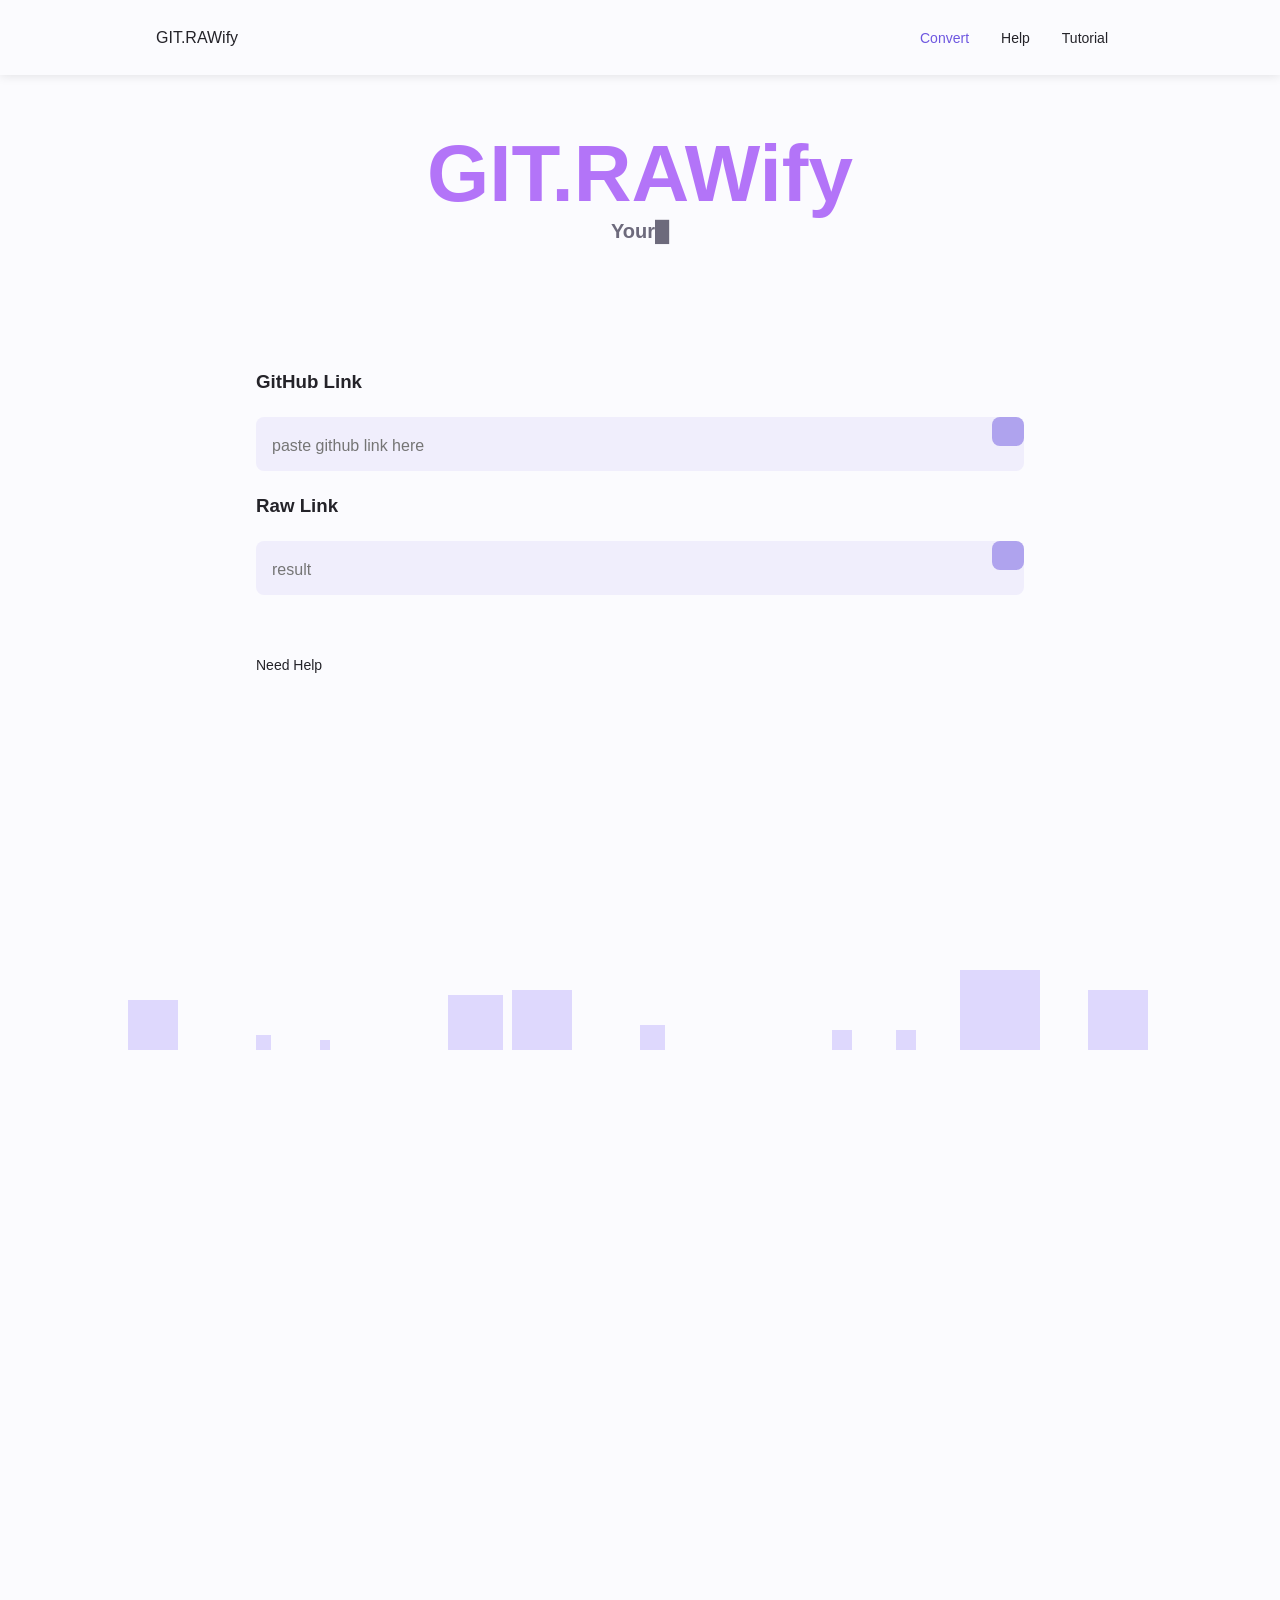
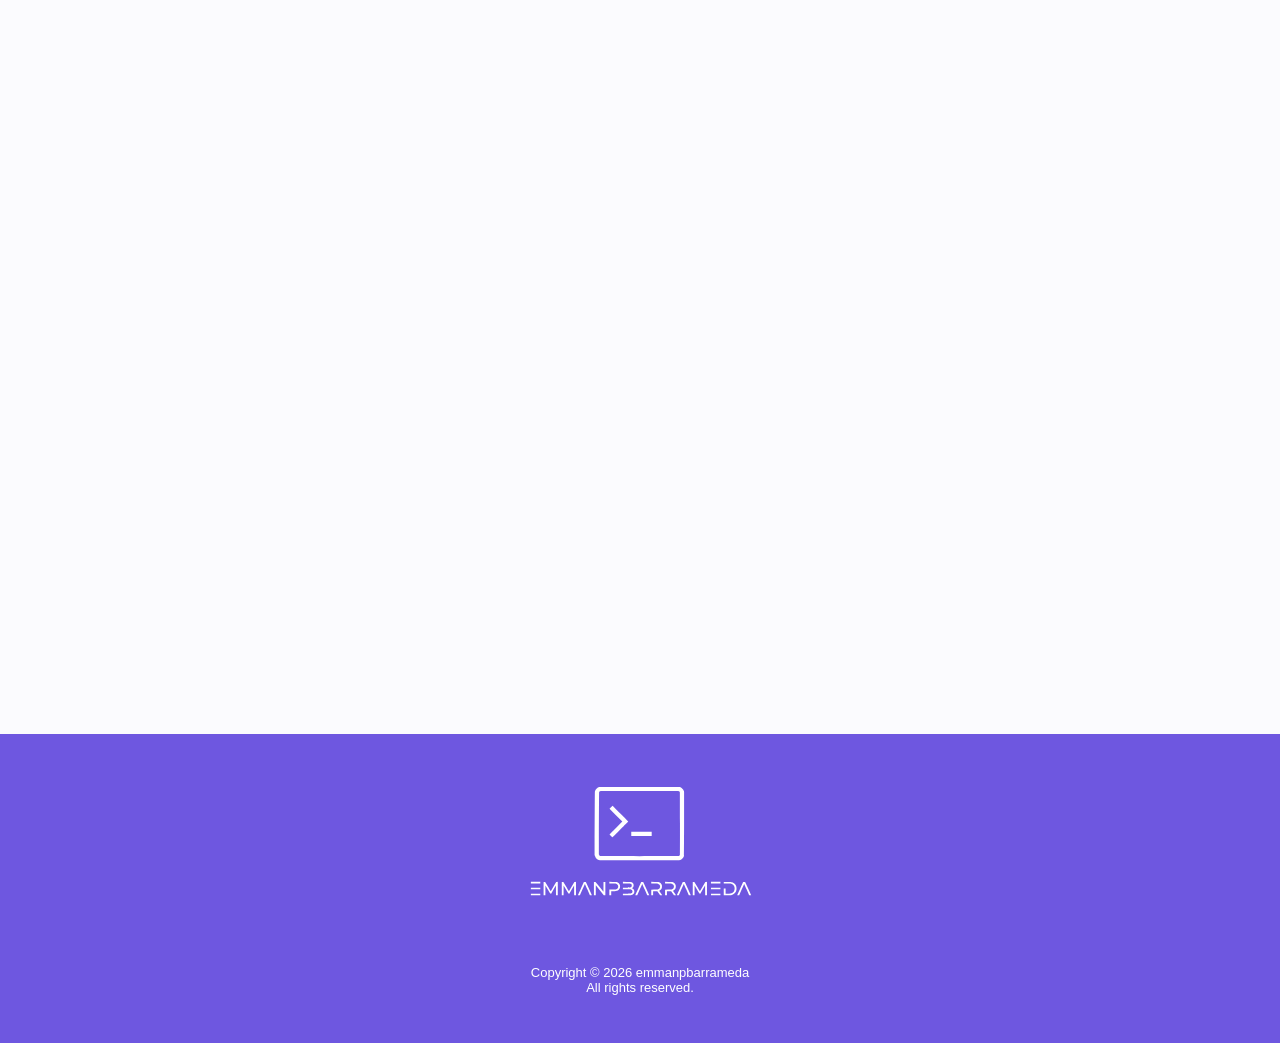
<file: index.html>
<!DOCTYPE html>
<html lang="en">

<head>
  <meta charset="UTF-8" />
  <meta name="viewport" content="width=device-width, initial-scale=1.0, maximum-scale=1, user-scalable=no" />
  <title>𝗚𝗜𝗧.𝗥𝗔𝗪𝘪𝘧𝘺 · GitHub Link to Raw Link Converter</title>
  <meta name="description" content="Your shortcut to Generate Raw GitHub Links" />
  <meta http-equiv="imagetoolbar" content="no" />

  <!-- https://search.google.com/search-console/about VERIFICATION -->
  <meta name="google-site-verification" content="NcXe_fwBOSWUA2PsHR3at5FBIBAAYVUYCbswnGGYQX0" />

  <!-- SITEMAP NEEDS! 
  https://sosteve.medium.com/your-next-js-website-isnt-on-google-time-to-fix-it-c8f92f515e35
  -->


  <!--==================== OPEN GRAPH META TAGS (FOR SOCIAL MEDIA PREVIEW) ===================== -->
  <!-- Facebook -->
  <meta property="og:title" content="GIT.RAWify">
  <meta property="og:description" content="Your shortcut to Generate Raw GitHub Links">
  <meta property="og:image" content="https://i.imgur.com/ceRkZe6.png">
  <meta property="og:url" content="https://git-rawify.vercel.app/">
  <meta property="og:type" content="website">

  <!-- Twitter -->
  <meta name="twitter:card" content="summary_large_image">
  <meta name="twitter:title" content="GIT.RAWify">
  <meta name="twitter:description" content="Your shortcut to Generate Raw GitHub Links">
  <meta name="twitter:image" content="https://i.imgur.com/ceRkZe6.png">
  <meta name="twitter:url" content="https://git-rawify.vercel.app/">

  <!-- Discord -->
  <meta property="twitter:site" content="@emmanpbarrameda">
  <meta property="twitter:creator" content="@emmanpbarrameda">
  <meta property="twitter:title" content="GIT.RAWify">
  <meta property="twitter:description" content="Your shortcut to Generate Raw GitHub Links">
  <meta property="twitter:image" content="https://i.imgur.com/ceRkZe6.png">

  <!-- Google -->
  <meta itemprop="name" content="GIT.RAWify">
  <meta itemprop="description" content="Your shortcut to Generate Raw GitHub Links">
  <meta itemprop="image" content="https://i.imgur.com/ceRkZe6.png">

  <!-- Pinterest -->
  <!-- Add Pinterest specific meta tags if needed -->

  <!-- Other Website -->
  <!-- Add specific meta tags for other websites if needed -->

  <!-- STRUCTURED DATA -->
  <script type="application/ld+json">
    {
      "@context": "https://schema.org",
      "@type": "WebSite",
      "name": "GIT.RAWify",
      "description": "Your shortcut to Generate Raw GitHub Links",
      "url": "https://git-rawify.vercel.app/",
      "image": "https://i.imgur.com/ceRkZe6.png"
    }
  </script>

  <!--==================== UNICONS ====================-->
  <link rel="stylesheet" href="https://unicons.iconscout.com/release/v4.0.0/css/line.css" />

  <!-- ====================PWA================== -->
  <link rel="manifest" href="manifest.json" />
  <!-- ios support -->
  <link rel="apple-touch-icon" href="assets/img/PwaImages/ios/32.png" />
  <link rel="apple-touch-icon" href="assets/img/PwaImages/ios/72.png" />
  <link rel="apple-touch-icon" href="assets/img/PwaImages/ios/100.png" />
  <link rel="apple-touch-icon" href="assets/img/PwaImages/ios/128.png" />
  <link rel="apple-touch-icon" href="assets/img/PwaImages/ios/144.png" />
  <link rel="apple-touch-icon" href="assets/img/PwaImages/ios/152.png" />
  <link rel="apple-touch-icon" href="assets/img/PwaImages/ios/192.png" />
  <link rel="apple-touch-icon" href="assets/img/PwaImages/ios/256.png" />
  <link rel="apple-touch-icon" href="assets/img/PwaImages/ios/512.png" />
  <meta name="apple-mobile-web-app-status-bar" content="#5779E0" />
  <!-- For Firefox and Firefox for Android -->
  <meta name="msapplication-navbutton-color" content="#5779E0">
  <meta name="apple-mobile-web-app-status-bar-style" content="#5779E0">
  <!-- For Chrome, Opera, and Safari -->
  <meta name="theme-color" content="#5779E0">

  <!-- ============FAVICONS============== -->
  <link rel="apple-touch-icon" sizes="180x180" href="assets/img/favicons/apple-touch-icon.png" />
  <link rel="icon" type="image/png" sizes="32x32" href="assets//img/favicons/favicon-32x32.png" />
  <link rel="icon" type="image/png" sizes="16x16" href="assets/img/favicons/favicon-16x16.png" />
  <link rel="icon" type="image/x-icon" href="assets/img/favicons/favicon.ico" />

  <!--==================== SWIPER CSS ====================-->
  <link rel="stylesheet" href="assets/css/swiper-bundle.min.css" />

  <!--==================== ANIMATE CSS ====================-->
  <link rel="stylesheet" href="assets/css/animate.min.css" />

  <!--==================== CSS ====================-->
  <link rel="stylesheet" href="assets/css/styles.css" />

  <!--==================== MATERIAL ICONS ====================-->
  <link rel="stylesheet" href="https://fonts.googleapis.com/icon?family=Material+Icons">

</head>


<body>

  <!-- ===================== LOADER ==================== -->
  <div id="loading" class="loading">
    <div class="loader">
      <img src="assets/img/emmanpbarrameda-logo-1x1-white_transparent.png" alt="Loading Image">
      <div class="bar">
        <span></span>
        <span></span>
        <span></span>
        <span></span>
        <span></span>
      </div>
      <p class="loading__description">Welcome! Just a moment . . .</p>
    </div>
    <p class="loading__copyright">Copyright © <span current-year></span> emmanpbarrameda<br>All rights reserved.</p>
  </div>

  <!-- Function to update the loading__description -->
  <script>
    function updateLoadingText() {
      const loadingDescription = document.querySelector(".loading__description");
      if (loadingDescription.textContent === "Welcome! Just a moment . . .") {
        loadingDescription.textContent = "Getting things ready for you . . .";
      } else {
        loadingDescription.textContent = "Welcome! Just a moment . . .";
      }
    }
  
    // Call the updateLoadingText function every 3 seconds
    setInterval(updateLoadingText, 3000);
  </script>  



  <!-- ===================== CIRCLE BG ANIMATION LOOP ==================== -->
  <div class="circle_bubble__anim">
    <div></div>
    <div></div>
    <div></div>
    <div></div>
    <div></div>
    <div></div>
    <div></div>
    <div></div>
    <div></div>
    <div></div>
  </div>



  <!--==================== HEADER ====================-->
  <header class="header" id="header">
    <nav class="nav container">
      <a href="#" class="nav__logo noSelect">GIT.RAWify</a>

      <div class="nav__menu" id="nav-menu">
        <ul class="nav__list grid">

          <li class="nav__item">
            <a href="#convert" class="nav__link noSelect active-link">
              <i class="uil uil-process nav__icon"></i> Convert
            </a>
          </li>


          <li class="nav__item">
            <a href="#help" class="nav__link noSelect">
              <i class="uil uil-comment-question nav__icon"></i> Help
            </a>
          </li>

          <li class="nav__item">
            <a href="#tutorial" class="nav__link noSelect">
              <i class="uil uil-presentation-play nav__icon"></i> Tutorial
            </a>
          </li>

          <!--
          <li class="nav__item">
            <a href="#about" class="nav__link noSelect">
              <i class="uil uil-user nav__icon"></i> About
            </a>
          </li>
          -->

        </ul>
        <i class="uil uil-times nav__close noSelect" id="nav-close"></i>
      </div>


      <div class="nav__btns">
        <!-- theme change button -->
        <i class="uil uil-moon change-theme" id="theme-button"></i>

        <!-- navigation button -->
        <div class="nav__toggle noSelect" id="nav-toggle">
          <i class="uil uil-sort-amount-up nav-drawer"></i>
        </div>
      </div>
    </nav>
  </header>

  <!--==================== MAIN ====================-->

  <main class="main">

    <!--==================== CONVERT ====================-->

    <section class="convert section" id="convert">
      <h2 class="section__title convert__title">
        <convertTitleStyle>GIT.RAWify</convertTitleStyle>
      </h2>
      <span class="section__subtitle convert__subtitle">.</span>


      <div class="convert__container container grid">


        <div class="convert__form grid">

          <!-- INPUT/PASTE DATA HEADER -->
          <h3 class="contact-availability__title">GitHub Link  <span><i class="uil uil-info-circle contact-availability__title_icon popup__button__clicker"></i></span>  </h3>

          <!-- GITHUB LINK INFO // contact-availability__title_icon popup__button__clicker ! -->
          <div class="popup__modal">
            <div class="popup__modal-content">
              <h4 class="popup__modal-title">GitHub Link Example</h4>
              <i class="uil uil-times popup__modal-close"></i>
              <ul class="popup__modal-services grid">

                <li class="popup__modal-service">
                  <i class="uil uil-angle-right popup__modal-icon"></i>
                  <p>
                    GitHub Link that can convert using GIT.RAWify should be look like this: <b class="popup__link_format"><br><br>https://github.com/user/project_name/blob/main/output-media/screenshot.png<br></b>
                  </p>
                </li>            

              </ul>
            </div>
          </div> 

          <!-- INPUT/PASTE DATA CONTENT -->
          <div class="convert__content">
            <input type="text" id="githubLink" class="convert__input inputted__text"
              placeholder="paste github link here" required autocomplete="off">
            <button type="" class="convert__btn" onclick="convertToRawLink()"><i
                class="uil uil-message button__icon_center"></i>
            </button>
          </div>     
          

          <!-- OUTPUT/COPY DATA HEADER -->
          <h3 class="contact-availability__title">Raw Link  <span><i class="uil uil-info-circle contact-availability__title_icon popup__button__clicker"></i></span>  </h3>

          <!-- RAW LINK INFO // contact-availability__title_icon popup__button__clicker ! -->
          <div class="popup__modal">
            <div class="popup__modal-content">
              <h4 class="popup__modal-title">Raw Link Sample Output</h4>
              <i class="uil uil-times popup__modal-close"></i>
              <ul class="popup__modal-services grid">

                <li class="popup__modal-service">
                  <i class="uil uil-angle-right popup__modal-icon"></i>
                  <p>
                    Raw Link output should be look like this: <b class="popup__link_format"><br><br>https://raw.githubusercontent.com/user/project_name/main/output-media/screenshot.png<br></b>
                  </p>
                </li>            

              </ul>
            </div>
          </div> 

          <!-- OUTPUT/COPY DATA CONTENT -->
          <div class="convert__content">
            <input type="text" id="rawLink" class="convert__input converted__text" placeholder="result" readonly>
            <button type="" class="convert__btn convert__copy_btn" onclick="copyRawLink()"><i
                class="uil uil-copy button__icon_center"></i>
            </button>
          </div>

          <!--==================== NEED HELP ====================-->
          <div class="home__scroll">
            <a href="#help" class="home__scroll-button button--flex">
              <i class="uil uil-mouse-alt home__scroll-mouse"></i>
              <span class="home__scroll-name">Need Help</span>
              <i class="uil uil-arrow-down home__scroll-arrow"></i>
            </a>
          </div>

        </div>

      </div>



    </section>

  </main>


  <!--==================== HELP ====================-->

  <section class="help section reveal fade-bottom" id="help">
    <h2 class="section__title">Introduction</h2>
    <span class="section__subtitle">Read more about GIT.RAWify</span>

    <div class="about__container container grid">
      <img src="assets/img/github1.png" alt="" class="about__img" />

      <div class="about__data">
        <p class="about__description">
          To serve content from GitHub on other websites, you need to convert the GitHub link to a raw link.
          <br><br>
          <colorTextHighlight>GIT.RAWify</colorTextHighlight> is a tool that simplifies the process by assisting you in
          converting the GitHub normal
          link to a GitHub raw link.
          <br><br>Simply <colorTextHighlight>paste</colorTextHighlight> the GitHub link in the first textbox,
          click the convert button, and then <colorTextHighlight>copy</colorTextHighlight> your GitHub raw link from the
          second textbox.
          <br><br>Made with Love from the Philippines by
          <a href="https://emmanpbarrameda.github.io/" target="_blank" rel="noopener noreferrer">
            <colorTextHighlight>emmanpbarrameda</colorTextHighlight>
          </a>.
        </p>


        <!-- 2 BUTTONS BELOW -->

        <div class="about__btns__container">

          <!-- TRY IT NOW BUTTON -->
          <div class="about__buttons">
            <a href="#tutorial" class="button button--flex">
              Tutorial Below<i class="uil uil-angle-double-down button__icon"></i></a>
          </div>

          <!-- SOURCE CODE BUTTON -->
          <div class="about__buttons">
            <a class="button button--flex popup__button__clicker">
              About Project<i class="uil uil-user-exclamation button__icon"></i></a>
          </div>

          <!-- ABOUT PROJECT MODAL! -->
          <div class="popup__modal">
            <div class="popup__modal-content">
              <h4 class="popup__modal-title">About Project</h4>
              <i class="uil uil-times popup__modal-close"></i>
              <ul class="popup__modal-services grid">

                <li class="popup__modal-service">
                  <i class="uil uil-angle-right popup__modal-icon"></i>
                  <p>
                    𝗚𝗜𝗧.𝗥𝗔𝗪𝘪𝘧𝘺 version 1
                  </p>
                </li>

                <li class="popup__modal-service">
                  <i class="uil uil-angle-right popup__modal-icon"></i>
                  <p>
                    Created by Emmanuel P. Barrameda
                    from the Philippines.
                    Check out My Portfolio <a href="https://emmanpbarrameda.github.io/" target="_blank" rel="noopener noreferrer">
                      <colorTextHighlight>here</colorTextHighlight></a>
                  </p>
                </li>

                <li class="popup__modal-service">
                  <i class="uil uil-angle-right popup__modal-icon"></i>
                  <p>
                    Source Code available <a href="https://github.com/emmanpbarrameda/GIT.RAWify" target="_blank" rel="noopener noreferrer">
                      <colorTextHighlight>here</colorTextHighlight></a>
                  </p>
                </li>                

              </ul>
            </div>
          </div>

        </div>

      </div>
    </div>

  </section>


  <!--==================== TUTORIAL ====================-->

  <section class="tutorial section reveal fade-bottom" id="tutorial">
    <h2 class="section__title">Video Tutorial</h2>
    <span class="section__subtitle">Watch the Video Tutorial by Me</span>

    <div class="video__container">
      <iframe width="560" height="315" src="https://www.youtube-nocookie.com/embed/9mlEIw5V7vk" title="YouTube video player" frameborder="0" allow="accelerometer; autoplay; clipboard-write; encrypted-media; gyroscope; picture-in-picture; web-share" allowfullscreen></iframe>
    </div>


    
    <div class="video__btns__container">

      <!-- TRY NOW -->
      <div class="video__down_buttons">
        <a href="#convert" class="button button--flex">
          Try it Now!<i class="uil uil-angle-double-up button__icon"></i></a>
      </div>

      <!-- SOURCE CODE -->
      <div class="video__down_buttons">
        <a href="https://youtube.com/@EMTechon?sub_confirmation=1" target="_blank" rel="noopener noreferrer" class="button button--flex">
          Subscribe<i class="uil uil-youtube button__icon"></i></a>
      </div>

    </div>

  </section>




  <!--==================== FOOTER ====================-->

  <footer class="footer">

    <div class="footer__bg">
      <div class="footer__container container grid">

        <!--
        <div>
          <h1 class="footer__title">Emman</h1>
          <span class="footer__subtitle">P. Barrameda</span>
        </div>
        -->

        <div class="footer__logo_container">
          <img class="footer__logo_image" src="assets/img/emmanpbarrameda-logo-1x1-white_transparent_svg.svg"
            alt="footer logo">
        </div>



        <!------- SOCIAL MEDIA ------->
        <div class="footer__socialmedia_container">

          <!------- EMAIL ------->
          <div class="footer__socialmedia ft_1">
            <a href="" class="email_Link" target="_blank">
              <i class="uil uil-envelope footer__socialmedia_icon"></i>
              <span class="footer__hover_text">Email</span>
            </a>
          </div>

          <!------- PORTFOLIO ------->
          <div class="footer__socialmedia ft_2">
            <a href="" class="portfolio_Link" target="_blank">
              <i class="uil uil-globe footer__socialmedia_icon"></i>
              <span class="footer__hover_text">My Portfolio</span>
            </a>
          </div>

          <!------- GITHUB ------->
          <div class="footer__socialmedia ft_3">
            <a href="" class="github_Link" target="_blank">
              <i class="uil uil-github footer__socialmedia_icon"></i>
              <span class="footer__hover_text">My GitHub</span>
            </a>
          </div>

          <!------- LINKEDIN ------->
          <div class="footer__socialmedia ft_4">
            <a href="" class="linkedin_Link" target="_blank">
              <i class="uil uil-linkedin-alt footer__socialmedia_icon"></i>
              <span class="footer__hover_text">LinkedIn</span>
            </a>
          </div>

          <!------- FB ------->
          <div class="footer__socialmedia ft_5">
            <a href="" class="facebook_Link" target="_blank">
              <i class="uil uil-facebook footer__socialmedia_icon"></i>
              <span class="footer__hover_text">Facebook</span>
            </a>
          </div>

        </div>


      </div>

      <p class="footer__copy">Copyright © <span current-year></span> emmanpbarrameda<br>All rights reserved.</p>
    </div>

  </footer>

  <!--==================== SCROLL TOP ====================-->
  <a href="#convert" class="scrollup" id="scroll-up" title="Scroll to Top">
    <i class="uil uil-arrow-up scrollup__icon"></i>
  </a>

  <!--==================== SCROLL DOWN ====================-->
  <a href="#help" class="scrolldown" id="scroll-down" title="Scroll to down">
    <i class="uil uil-arrow-down scrolldown__icon"></i>
  </a>

  <!--==================== SWIPER JS ====================-->
  <script src="assets/js/swiper-bundle.min.js"></script>

  <!--==================== SMTP (For Senting Emails) ====================-->
  <script src="assets/js/smtp.js"></script>

  <!--==================== reCAPTCHA ====================-->
  <!--
  <script src="https://www.google.com/recaptcha/enterprise.js?render=6LdUccImAAAAALa1N3ue9L4t8SVRdA3adp2aziIF"></script>
  -->
  <script src="https://www.google.com/recaptcha/api.js?render=6LdUccImAAAAALa1N3ue9L4t8SVRdA3adp2aziIF"></script>

  <!--==================== SVG INJECT ====================-->
  <!--
  <script src="assets/js/svg-inject.min.js"></script>  
  -->

  <!--==================== DISABLE WEB TOOLS ====================-->
  <!-- https://github.com/theajack/disable-devtool/tree/master 
  <script disable-devtool-auto src='https://cdn.jsdelivr.net/npm/disable-devtool'></script>    -->

  <!--==================== MAIN JS ====================-->
  <script src="assets/js/main.js"></script>



  <!--==================== LINKS ====================-->
  <script>

    //LINKEDIN
    var linkedin_Var = document.getElementsByClassName('linkedin_Link');
    Array.from(linkedin_Var).forEach(function (linkElement) {
      linkElement.href = 'https://www.linkedin.com/in/emmanpbarrameda/';
    });

    //GITHUB
    var github_Var = document.getElementsByClassName('github_Link');
    Array.from(github_Var).forEach(function (linkElement) {
      linkElement.href = 'https://github.com/emmanpbarrameda';
    });

    //PORTFOLIO
    var portfolio_Link = document.getElementsByClassName('portfolio_Link');
    Array.from(portfolio_Link).forEach(function (linkElement) {
      linkElement.href = 'https://emmanpbarrameda.github.io';
    });

    //TELEGRAM
    var telegram_Var = document.getElementsByClassName('telegram_Link');
    Array.from(telegram_Var).forEach(function (linkElement) {
      linkElement.href = 'https://t.me/emmanpbarrameda';
    });

    //FACEBOOK
    var facebook_Var = document.getElementsByClassName('facebook_Link');
    Array.from(facebook_Var).forEach(function (linkElement) {
      linkElement.href = 'https://facebook.com/emmanpbarrameda';
    });

    //INSTAGRAM
    var instagram_Var = document.getElementsByClassName('instagram_Link');
    Array.from(instagram_Var).forEach(function (linkElement) {
      linkElement.href = 'https://instagram.com/emmanpbarrameda';
    });

    //TWITTER
    var twitter_Var = document.getElementsByClassName('twitter_Link');
    Array.from(twitter_Var).forEach(function (linkElement) {
      linkElement.href = 'https://twitter.com/emmanpbarrameda';
    });

    //YOUTUBE
    var youtube_Var = document.getElementsByClassName('youtube_Link');
    Array.from(youtube_Var).forEach(function (linkElement) {
      linkElement.href = 'https://youtube.com/@emmanpbarrameda';
    });

    //EMAIL
    var email_Var = document.getElementsByClassName('email_Link');
    Array.from(email_Var).forEach(function (linkElement) {
      linkElement.href = 'mailto:emmanuelbarrameda1@gmail.com';
    });
  </script>



  <!-- ===================== SHOW/HIDE LOADER ==================== -->
  <script>
    window.onload = function () {
      var loadingElement = document.getElementById("loading"); //<-- LOADING CACHE SPLASH SCREEN
      loadingElement.style.display = "none";
    };
  </script>

  <!-- =====================REGISTER SERVICE WORKER================ -->
  <script>
    if ("serviceWorker" in navigator) {
      window.addEventListener("load", function () {
        navigator.serviceWorker
          .register("/serviceWorker.js")
          .then((res) => console.log("service worker registered successfully"))
          .catch((err) => console.log("service worker not registered", err));
      });
    }
  </script>
</body>

</html>
</file>
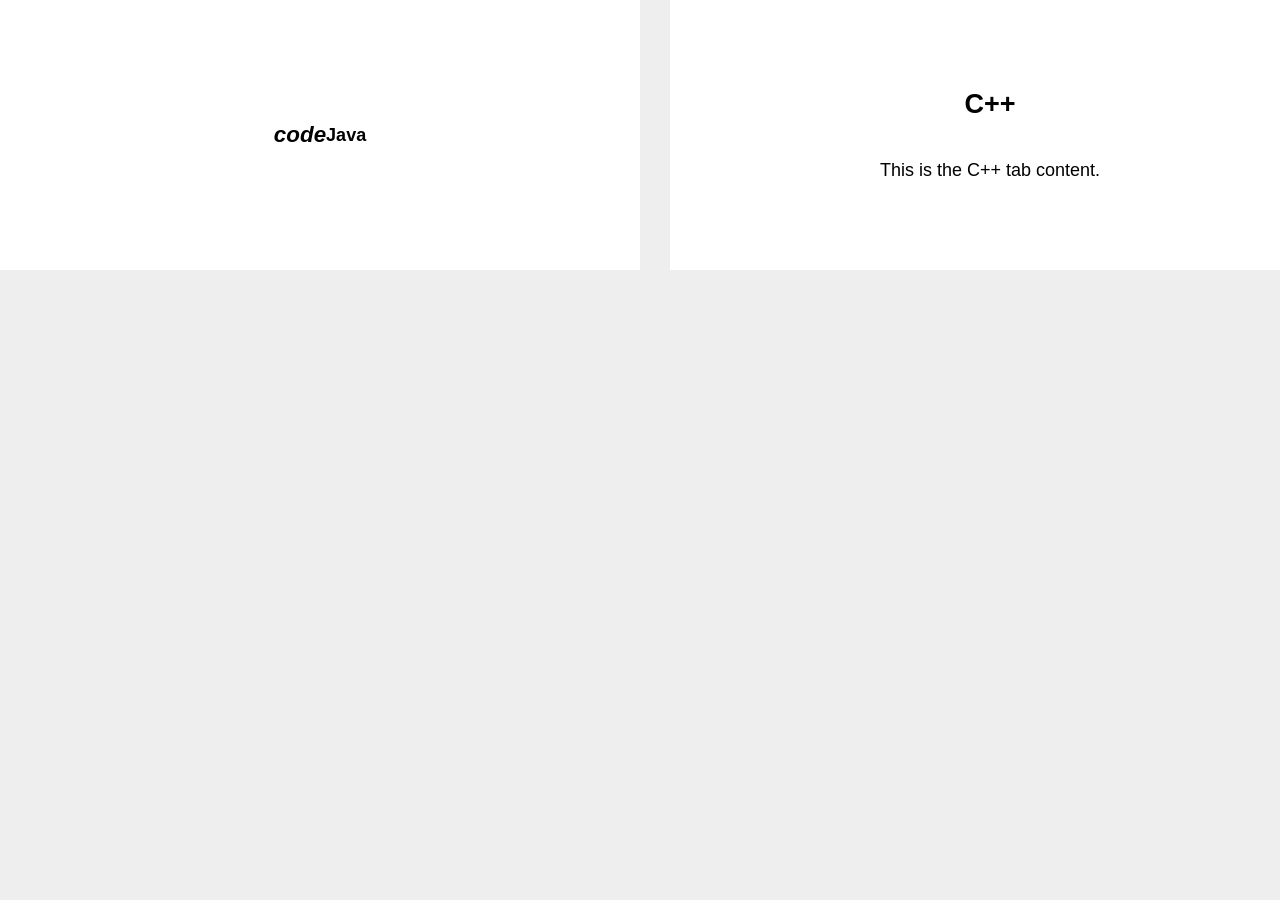
<file: test.html>
<!DOCTYPE html>
<html lang="en">

<head>
  <meta charset="utf-8" />
  <title>Swiper demo</title>
  <meta name="viewport" content="width=device-width, initial-scale=1, minimum-scale=1, maximum-scale=1" />
  <!-- Link Swiper's CSS -->
  <link rel="stylesheet" href="https://cdn.jsdelivr.net/npm/swiper@10/swiper-bundle.min.css" />

  <!-- Demo styles -->
  <style>
    html,
    body {
      position: relative;
      height: 100%;
    }

    body {
      background: #eee;
      font-family: Helvetica Neue, Helvetica, Arial, sans-serif;
      font-size: 14px;
      color: #000;
      margin: 0;
      padding: 0;
    }

    .swiper {
      width: 100%;
      height: 100%;
    }

    .tab-content {
      display: flex;
      flex-direction: column;
      justify-content: center;
      align-items: center;
      text-align: center;
    }

    .tab-content h2 {
      margin-top: 0;
    }

    .tab-content p {
      margin-bottom: 0;
    }

    .card {
      text-align: center;
      font-size: 18px;
      background: #fff;
      display: flex;
      justify-content: center;
      align-items: center;
      height: 30%; /* adjust height */
      flex-basis: 50%; /* Adjust this value as per your preference */
    }

    .plang__button_link {
      border: none;
      background: transparent;

      font-size: var(--h3-font-size);
      font-weight: var(--font-medium);
      cursor: pointer;
      display: flex;
      justify-content: center;
      align-items: center;
      color: var(--text-color);
      transition: transform 0.3s, opacity 0.3s;
    }

    .plang__button_link:hover {
      color: var(--first-color);
      /*animation while hovering */
      transform: scale(1.05);
      opacity: 0.9;
    }

    .plang__button_link i {
      font-size: 1.4rem;
      margin-right: var(--mb-0-25);
    }

    .plang__button_link.active {
      color: var(--first-color);
      font-weight: bold;
    }
  </style>
</head>

<body>
  <!-- Swiper -->
  <div class="swiper mySwiper">
    <div class="swiper-wrapper">
      <div class="swiper-slide card">
        <!-- Java Tab Content -->
        <div class="tab-content" id="java-content">
          <li class="plang__tabs_item">
            <button type="button" class="plang__button_link active"
              onclick="showTab('java-content', this); changeBackgroundImage('assets/img/skills/java.svg')">
              <i class="material-icons">code</i>Java
          </li>
        </div>
      </div>
      <div class="swiper-slide card">
        <!-- C++ Tab Content -->
        <div class="tab-content" id="cpp-content">
          <h2>C++</h2>
          <p>This is the C++ tab content.</p>
        </div>
      </div>
      <div class="swiper-slide card">
        <!-- C# Tab Content -->
        <div class="tab-content" id="csharp-content">
          <h2>C#</h2>
          <p>This is the C# tab content.</p>
        </div>
      </div>
      <div class="swiper-slide card">
        <!-- C Tab Content -->
        <div class="tab-content" id="c-content">
          <h2>C</h2>
          <p>This is the C tab content.</p>
        </div>
      </div>
      <div class="swiper-slide card">
        <!-- HTML Tab Content -->
        <div class="tab-content" id="html-content">
          <h2>HTML</h2>
          <p>This is the HTML tab content.</p>
        </div>
      </div>
      <div class="swiper-slide card">
        <!-- Android Tab Content -->
        <div class="tab-content" id="android-content">
          <h2>Android</h2>
          <p>This is the Android tab content.</p>
        </div>
      </div>
    </div>
  </div>

  <!-- Swiper JS -->
  <script src="https://cdn.jsdelivr.net/npm/swiper@10/swiper-bundle.min.js"></script>

  <!-- Initialize Swiper -->
  <script>
    var swiper = new Swiper(".mySwiper", {
      slidesPerView: 3,
      spaceBetween: 30,
      pagination: {
        el: ".swiper-pagination",
        clickable: true,
      },
    });
  </script>
</body>

</html>
</file>
<file: assets/css/styles.css>
/*==================== GOOGLE FONTS ====================*/

@import url('https://fonts.cdnfonts.com/css/poppins?styles=20394,20397,20398,20387,20388,20390,20391,20392,20393,20395,20396,20383,20384,20385,20386,20381,20382');


/** Montserrat-Alt1 Light **/
@font-face {
  font-family: "Montserrat-Alt1";
  font-weight: 300;
  font-style: normal;
  src: url("/assets/fonts/MontserratAlt1-Light.woff2") format("woff2"),
    url("/assets/fonts/MontserratAlt1-Light.woff") format("woff");
}

/*==================== VARIABLES CSS ====================*/

:root {
  --header-height: 3.2rem;
  /*========== Colors ==========*/
  /* Change favorite color */
  --hue-color: 250;
  /*Purple 250 - Green 142 - Blue 230 - Pink 340*/
  /* HSL color mode */
  --first-color: hsl(var(--hue-color), 69%, 61%);
  --first-color-second: hsl(var(--hue-color), 69%, 61%);
  --first-color-alt: hsl(var(--hue-color), 57%, 53%);
  --first-color-lighter: hsl(var(--hue-color), 92%, 85%);
  --first-color-lighter-transparent: hsl(var(--hue-color), 92%, 85%, 0.5);
  /* floating animation bg color */
  --title-color: hsl(var(--hue-color), 8%, 15%);
  --text-color: hsl(var(--hue-color), 8%, 45%);
  --text-color-light: hsl(var(--hue-color), 8%, 65%);
  --input-color: hsl(var(--hue-color), 70%, 96%);
  --body-color: hsl(var(--hue-color), 60%, 99%);
  /* BASE COLOR: BLACK THEME & WHITE THEME */
  --container-color: #fff;
  --text-color-white: #fff;
  --scroll-bar-color: hsl(var(--hue-color), 12%, 90%);
  --scroll-thumb-color: hsl(var(--hue-color), 12%, 65%);
  --scroll-thumb-color-hovered: hsl(var(--hue-color), 12%, 55%);
  --shadow: hsl(var(--hue-color), 92%, 85%, 50);
  /* filter drop shadow */
  --text-highlight-gradient-1: linear-gradient(to left, #B374F8, #4da3ff);

  /*========== Font and typography ==========*/
  --body-font: "Poppins", sans-serif;
  --body-font2: "Montserrat-Alt1", normal;
  /* .5rem = 8px, 1rem = 16px, 1.5rem = 24px ... */
  --huge-font-size: 5rem;
  --big-font-size: 2rem;
  --h1-font-size: 1.5rem;
  --h2-font-size: 1.25rem;
  --h3-font-size: 1.125rem;
  --h4-font-size: 1.130rem;
  --normal-font-size: 0.938rem;
  --small-font-size: 0.813rem;
  --smaller-font-size: 0.75rem;
  /*========== Font weight ==========*/
  --font-light: 300;
  --font-normal: 400;
  --font-medium: 500;
  --font-semi-bold: 600;
  --font-bold: 800;
  /*========== Margines ==========*/
  /* .25rem = 4px, .5rem = 8px, .75rem = 12px ... */
  --mb-0: 0rem;
  --mb-0-25: 0.25rem;
  --mb-0-5: 0.5rem;
  --mb-0-75: 0.75rem;
  --mb-1: 1rem;
  --mb-1-5: 1.5rem;
  --mb-2: 2rem;
  --mb-2-5: 2.5rem;
  --mb-3: 3rem;
  /*========== z index ==========*/
  --z-tooltip: 10;
  --z-fixed: 100;
  --z-modal: 200;
}

/* Font size for large devices */
@media screen and (min-width: 968px) {
  :root {
    --big-font-size: 3rem;
    --h1-font-size: 2.25rem;
    --h2-font-size: 1.5rem;
    --h3-font-size: 1.25rem;
    --normal-font-size: 1rem;
    --small-font-size: 0.875rem;
    --smaller-font-size: 0.813rem;
  }
}

/*========== Variables Dark theme ==========*/

body.dark-theme {
  /* HSL color mode */
  --shadow: hsl(var(--hue-color), 69%, 61%, 0.7);
  /* filter drop shadow */
  --first-color-lighter-transparent: hsl(var(--hue-color), 69%, 61%, 0.08);
  /* floating animation bg color */
  --first-color-second: hsl(var(--hue-color), 30%, 8%);
  --title-color: hsl(var(--hue-color), 8%, 95%);
  --text-color: hsl(var(--hue-color), 8%, 75%);
  --input-color: hsl(var(--hue-color), 29%, 16%);
  --body-color: hsl(var(--hue-color), 28%, 12%);
  --container-color: hsl(var(--hue-color), 29%, 16%);
  --scroll-bar-color: hsl(var(--hue-color), 12%, 20%);
  --scroll-thumb-color: hsl(var(--hue-color), 12%, 40%);
  --scroll-thumb-color-hovered: hsl(var(--hue-color), 12%, 60%);
}

/*========== Button Dark/Light ==========*/

.nav__btns {
  display: flex;
  align-items: center;
}

.nav__btns i {
  font-size: var(--h1-font-size);
  /* Adjust the size as of icons */
}

.change-theme {
  font-size: 1.25rem;
  color: var(--first-color);
  margin-right: var(--mb-1);
  cursor: pointer;
  transition: transform 0.3s, opacity 0.3s;

  /* ANIMATION */
  animation-name: rotate;
  animation-duration: 0.7s;
  animation-iteration-count: 12;
  animation-play-state: running;
  filter: drop-shadow(0px 10px 10px var(--shadow));
}

.change-theme:hover {
  color: var(--first-color);
  transform: rotate(360deg);
  filter: drop-shadow(0px 5px 5px var(--shadow));
}


@keyframes rotate {
  0% {
    transform: rotate(0);
  }

  100% {
    transform: rotate(360deg);
  }
}


/*==================== BASE ====================*/

* {
  box-sizing: border-box;
  padding: 0;
  margin: 0;
}

html {
  scroll-behavior: smooth;
}

body {
  margin: 0 0 var(--header-height) 0;
  font-family: var(--body-font);
  font-size: var(--normal-font-size);
  background-color: var(--body-color);
  color: var(--text-color);

  /* DISABLE COPYING TEXT */
  -webkit-user-select: none;
  /* Disable text selection for WebKit browsers */
  -moz-user-select: none;
  /* Disable text selection for Mozilla browsers */
  -ms-user-select: none;
  /* Disable text selection for Microsoft browsers */
  user-select: none;
  /* Disable text selection for all browsers */

  overflow-x: hidden;

}

h1,
h2,
h3,
h4 {
  color: var(--title-color);
  font-weight: var(--font-semi-bold);
}

ul {
  list-style: none;
}

a {
  text-decoration: none;
}


img {
  max-width: 100%;
  height: auto;
  pointer-events: none;
  /* Disable Saving Image */
}

.color__text_highlight,
colorTextHighlight {
  color: var(--first-color);
  /* Change the color to your desired value */
  font-weight: var(--font-medium);
}

/*==================== REUSABLE CSS CLASSES ====================*/

.noSelect {
  -webkit-touch-callout: none;
  -webkit-user-select: none;
  -khtml-user-select: none;
  -moz-user-select: none;
  -ms-user-select: none;
  user-select: none;
  -webkit-tap-highlight-color: transparent;
  -moz-tap-highlight-color: transparent;
  -ms-tap-highlight-color: transparent;
}

.section {
  padding: 4rem 0 6rem;
}

.section__title {
  font-size: var(--h1-font-size);
}

.section__subtitle {
  display: block;
  font-size: var(--small-font-size);
  margin-bottom: var(--mb-3);
}

.section__title,
.section__subtitle {
  text-align: center;
}



/*==================== LAYOUT ====================*/

.container {
  max-width: 768px;
  margin-left: var(--mb-1-5);
  margin-right: var(--mb-1-5);
}

.grid {
  display: grid;
  gap: 1.5rem;
}

header {
  width: 100%;
  position: fixed;
  bottom: 0;
  left: 0;
  z-index: var(--z-fixed);
  background-color: var(--body-color);
  box-shadow: 0 1px 10px rgba(0, 0, 0, 0.10);
}

/*==================== NAV ====================*/

.nav {
  max-width: 968px;
  height: var(--header-height);
  display: flex;
  justify-content: space-between;
  align-items: center;
}

.nav__logo,
.nav__toggle {
  color: var(--title-color);
  font-weight: var(--font-medium);
}

.nav__logo:hover {
  color: var(--first-color);
}

.nav__toggle {
  font-size: 1.1rem;
  cursor: pointer;
}

.nav__toggle:hover {
  color: var(--first-color);
}

@media screen and (max-width: 767px) {
  .nav__menu {
    /* nav__toggle Design on Popup */
    position: fixed;
    bottom: -100%;
    left: 0;
    width: 100%;
    background-color: var(--body-color);
    padding: 2rem 1.5rem 4rem;
    box-shadow: 0 -1px 4px rgba(0, 0, 0, 0.30);
    border-radius: 1.5rem 1.5rem 0 0;
    transition: 0.3s;
  }
}

.nav__list {
  grid-template-columns: repeat(3, 1fr);
  gap: 2rem;
}

.nav__link {
  display: flex;
  flex-direction: column;
  align-items: center;
  font-size: var(--small-font-size);
  color: var(--title-color);
  font-weight: var(--font-medium);
  transition: transform 0.3s, opacity 0.3s;
}

.nav__link:hover {
  color: var(--first-color);
  /*animation while hovering */
  transform: scale(1.08);
  opacity: 0.9;
}

.nav__icon {
  font-size: 1.2rem;
}

.nav__close {
  position: absolute;
  right: 1.3rem;
  bottom: 0.5rem;
  font-size: 1.5rem;
  cursor: pointer;
  color: var(--first-color);
}

.nav__close:hover {
  color: var(--first-color-alt);
}

/* show menu */

.show-menu {
  bottom: 0;
}

/* Active link */

.active-link {
  color: var(--first-color);
}

/* Change background header */

.scroll-header {
  box-shadow: 0 -1px 4px rgba(0, 0, 0, 0.15);
}




/*===================== LOADER ====================*/

#loading {
  position: fixed;
  display: flex;
  flex-direction: column;
  justify-content: center;
  align-items: center;
  left: 0;
  bottom: 0;
  width: 100%;
  height: 100%;
  opacity: 0.9;
  background-color: var(--first-color);
  z-index: 101;

  -webkit-backdrop-filter: blur(85px);
  /* Safari 9+, Safari on iOS 9+ */
  backdrop-filter: blur(85px);
  /* Modern Browsers */
}



.loader {
  display: flex;
  align-items: center;
  flex-direction: column;
  color: #fff;
  font-weight: bold;
  font-size: 20vh;
  opacity: 0.8;
  animation: pulse 3.0s infinite;
  /* speed of animation */
}

.loader img {
  display: block;
  width: 500px;
  margin: 0 auto;
  /* Center the image horizontally */
  margin-top: calc(50vh - 480px);
  /* Center the image vertically */
  margin-bottom: 10px;
  animation: pulse 3.0s infinite;
  /* Speed of animation */
}

.loading__copyright {
  position: fixed;
  left: 0;
  right: 0;
  bottom: 30px;
  font-size: var(--small-font-size);
  font-weight: var(--font-normal);
  color: var(--text-color-white);
  text-align: center;
}

.loading__description {
  left: 0;
  right: 0;
  margin-top: var(--mb-0-75);
  letter-spacing: 0.05em;
  font-size: var(--smaller-font-size);
  font-weight: var(--font-light);
  color: var(--text-color-white);
  text-align: center;
}

.loader .bar {
  display: flex;
  justify-content: center;
  margin-top: 0;
  /* Remove the margin-top */
}

.loader .bar span {
  width: 6px;
  height: 6px;
  background: white;
  display: inline-block;
  border-radius: 50%;
  opacity: 0;
  animation: loading 3000ms ease-in-out infinite;
  margin: 0 2px;
  /* Add a small margin between the spans */
}

.loader .bar span:nth-child(5) {
  animation-delay: 100ms;
}

.loader .bar span:nth-child(4) {
  animation-delay: 200ms;
}

.loader .bar span:nth-child(3) {
  animation-delay: 300ms;
}

.loader .bar span:nth-child(2) {
  animation-delay: 400ms;
}

.loader .bar span:nth-child(1) {
  animation-delay: 500ms;
}

@keyframes loading {
  0% {
    transform: translateX(-350px);
    opacity: 0;
  }

  35%,
  65% {
    transform: translateX(0px);
    opacity: 1;
  }

  100% {
    transform: translateX(350px);
    opacity: 0;
  }
}

@keyframes fade-in {
  0% {
    opacity: 0;
  }

  100% {
    opacity: 1;
  }
}

@keyframes pulse {
  to {
    transform: scale(0.9);
    opacity: 0.6;
  }
}



/*===================== SCROLLING ANIMATION ====================*/


.reveal {
  position: relative;
  opacity: 0;
}

.reveal.active {
  opacity: 1;
}

.active.fade-bottom {
  -webkit-animation: fade-bottom 0.8s linear;
  -moz-animation: fade-bottom 0.8s linear;
  animation: fade-bottom 0.8s linear;
}

.active.fade-left {
  -webkit-animation: fade-bottom 0.8s linear;
  -moz-animation: fade-bottom 0.8s linear;
  animation: fade-left 0.4s ease-in;
}

.active.fade-right {
  -webkit-animation: fade-bottom 0.8s linear;
  -moz-animation: fade-bottom 0.8s linear;
  animation: fade-right 0.5s ease-in;
}

@keyframes fade-bottom {
  0% {
    -webkit-transform: translateY(50px);
    transform: translateY(50px);
    opacity: 0;
  }

  100% {
    -webkit-transform: translateY(0px);
    transform: translateY(0);
    opacity: 1;
  }
}

@keyframes fade-left {
  0% {
    transform: translateX(-50px);
    opacity: 0;
  }

  100% {
    transform: translateX(0);
    opacity: 1;
  }
}

@keyframes fade-right {
  0% {
    transform: translateX(50px);
    opacity: 0;
  }

  100% {
    transform: translateX(0);
    opacity: 1;
  }
}


/*==================== BUTTONS ====================*/

.button {
  display: inline-block;
  background-color: var(--first-color);
  color: #fff;
  padding: 1rem;
  border-radius: 0.5rem;
  font-weight: var(--font-medium);
  font-family: var(--body-font);
  transition: transform 0.3s, opacity 0.3s;
}

.button:hover {
  background-color: var(--first-color-alt);
  /*animation while hovering */
  transform: scale(1.05);
  opacity: 0.9;
}

.button__icon {
  font-size: 1.25rem;
  margin-left: var(--mb-0-5);
  transition: 0.3s;
}

.button__icon_large {
  font-size: 1.60rem;
  font-weight: var(--font-medium);
  margin-left: var(--mb-0-5);
  transition: 0.3s;
}

.button__icon_center {
  font-size: 1.25rem;
  transition: 0.3s;
}

.button--white {
  background-color: #fff;
  color: var(--first-color);
}

.button--white:hover {
  background-color: #fff;
  box-shadow: 0 0 10px #fff;
}

.button--flex {
  display: inline-flex;
  align-items: center;
}

.button--small {
  padding: 0.75rem 1rem;
}

.button--super--small {
  padding: 0.10rem 1rem;
}

.button--link {
  padding: 0;
  background-color: transparent;
  color: var(--first-color);
}

.button--link:hover {
  background-color: transparent;
  color: var(--first-color-alt);
}




/*==================== CONVERT ====================*/

.convert__title {
  font-size: var(--big-font-size);
  font-weight: var(--font-bold);
  /* filter: drop-shadow(0px 5px 5px var(--shadow)); */
}

.contact-availability__title_icon {
  font-size: 1.20rem;
  color: var(--first-color);
  cursor: pointer;
}

.convert__subtitle {
  color: var(--text-color);
  font-size: var(--normal-font-size);
  font-weight: var(--font-semi-bold);
  margin-bottom: 5rem;

  overflow-wrap: break-word;
  animation: typing 3s steps(30, end) infinite;
}


/* GRADIENT MAIN TITLE COLOR */
convertTitleStyle {
  background: linear-gradient(to right,
      #B374F8 20%,
      #4da3ff 30%,
      #3593f7 70%,
      #b272f7 80%);
  -webkit-background-clip: text;
  background-clip: text;
  -webkit-text-fill-color: transparent;
  text-fill-color: transparent;
  background-size: 500% auto;
  animation: textShine 5s ease-in-out infinite alternate;
}

/* SOURCE: https://www.amitmerchant.com/animated-gradient-effect-in-css/ */

@keyframes textShine {
  0% {
    background-position: 0% 50%;
  }

  100% {
    background-position: 100% 50%;
  }
}


.convert__container {
  display: flex;
  justify-content: center;
  align-items: center;
  row-gap: 3rem;
}

.convert__content {
  position: relative;
  /* Add position property */
  display: flex;
  /* Add display property */
  align-items: center;
  /* Add align-items property */
  background-color: var(--input-color);
  border-radius: 0.5rem;
  padding: 0.75rem 1rem 0.50rem;
  justify-content: space-between;
  /* Add justify-content property */
}

.convert__input {
  flex: 1;
  align-items: center;
  /* Add align-items property */
  min-width: 0;
  max-width: calc(100% - 45px);
  /* Adjust the value based on your button width and padding */
  background-color: var(--input-color);
  color: var(--text-color);
  font-family: var(--body-font);
  font-size: var(--normal-font-size);
  border: none;
  outline: none;
  padding: 0.5rem 0.5rem 0.5rem 0;
  resize: none;
  overflow: hidden;
  text-overflow: ellipsis;
  white-space: nowrap;
}

/* MOUSE COPY BACKGROUND COLOR */
.convert__input::selection {
  background-color: var(--first-color-lighter);
  color: var(--text-color-white);
}


/* DISABLED COPY BUTTON */
.convert__btn:disabled {
  cursor: not-allowed;
  opacity: 0.5;
}


/* FIX THE AUTOFILL COLOR */
/*
input:-webkit-autofill,
input:-webkit-autofill:hover,
input:-webkit-autofill:focus,
input:-webkit-autofill:active { 
    -webkit-background-clip: text;
    -webkit-text-fill-color: var(--text-color);
    -webkit-background-clip: text;
} */
/* answer from: https://stackoverflow.com/a/75295943 */


.convert__btn {
  position: absolute;
  top: 0;
  right: 0;
  cursor: pointer;
  display: flex;
  align-items: center;
  background-color: var(--first-color);
  color: #fff;
  padding: 0.90rem 1rem;
  /*height and width of button */
  border-radius: 0.5rem;
  font-weight: var(--font-medium);
  font-family: var(--body-font);
  font-size: 1rem;
  outline: none;
  border: none;
  box-shadow: none;
}




.home__scroll {
  margin-top: var(--mb-2);
  display: block;
}

.home__scroll-button {
  color: var(--first-color);
  transition: 0.3s;
}

.home__scroll-button:hover {
  transform: translateY(0.25rem);
}

.home__scroll-mouse {
  font-size: 2rem;
}

.home__scroll-name {
  font-size: var(--small-font-size);
  color: var(--title-color);
  font-weight: var(--font-medium);
  margin-right: var(--mb-0-25);
}

.home__scroll-arrow {
  font-size: 1.25rem;
}





/*==================== ABOUT ====================*/


.about__img {
  width: 200px;
  border-radius: 0.5rem;
  justify-self: center;
  align-self: normal;
  transition: transform 0.3s, opacity 0.3s;
}

.about__img:hover {
  filter: drop-shadow(0px 10px 10px var(--shadow));
  /*animation while hovering */
  transform: scale(1.03);
  opacity: 0.9
}

.about__description {
  text-align: center;
  margin-bottom: var(--mb-2-5);
}

.about__info {
  display: flex;
  justify-content: space-evenly;
  margin-bottom: var(--mb-2-5);
}

.about__info-title {
  font-size: var(--h2-font-size);
  font-weight: var(--font-semi-bold);
  color: var(--title-color);
}

.about__info-name {
  font-size: var(--smaller-font-size);
}

.about__info-name,
.about__info-title {
  display: block;
  text-align: center;
}

.about__btns__container {
  display: flex;
  justify-content: center;
  align-items: center;
  margin-top: 20px;
}

.about__buttons {
  display: flex;
  justify-content: center;
  align-items: center;
  margin: 0 10px;
}




/*==================== MODAL ====================*/

.popup__modal {
  position: fixed;
  top: 0;
  left: 0;
  bottom: 0;
  right: 0;
  background-color: rgba(0, 0, 0, 0.5);
  display: flex;
  justify-content: center;
  align-items: center;
  padding: 0 1rem;
  z-index: var(--z-modal);
  opacity: 0;
  visibility: hidden;
  transform: 0.3s;
}

.popup__modal-content {
  position: relative;
  background-color: var(--container-color);
  padding: 1.5rem;
  border-radius: 0.5rem;
}

.popup__modal-services {
  row-gap: 1rem;
}

.popup__modal-service {
  display: flex;
}

.popup__modal-title {
  font-size: var(--h3-font-size);
  font-weight: var(--font-medium);
  margin-bottom: var(--mb-1-5);
}

.popup__modal-close {
  position: absolute;
  top: 1rem;
  right: 1rem;
  font-size: 1.5rem;
  color: var(--first-color);
  background: none;
  border: none;
  cursor: pointer;
}

.popup__modal-icon {
  color: var(--first-color);
  margin-right: var(--mb-0-25);
}

.popup__link_format {
  word-break: break-all;
}

/* Active Modal */

.active-modal {
  opacity: 1;
  visibility: visible;
}

.disable-scroll {
  overflow: hidden;
}




/*==================== VIDEO CONTAINER ====================*/

.video__container {
  position: relative;
  display: flex;
  justify-content: center;
  align-items: center;
  max-width: 300px;
  margin: 0 auto;
}

.video__container iframe {
  width: 100%;
}


.video__btns__container {
  display: flex;
  justify-content: center;
  align-items: center;
  margin-top: 30px;
}

.video__down_buttons {
  margin: 0 10px;
}




/*==================== FOOTER ====================*/

.footer {
  padding-top: 2rem;
}

.footer__container {
  row-gap: 3.5rem;
}

.footer__bg {
  background-color: var(--first-color-second);
  padding: 2rem 0 3rem;
}

.footer__links {
  display: flex;
  flex-direction: column;
  row-gap: 1.5rem;
}

.footer__link {
  transition: transform 0.3s, opacity 0.3s;
}

.footer__link:hover {
  color: var(--first-color-lighter);
  /*animation while hovering */
  transform: scale(1.05);
  opacity: 0.9;
}

.footer__social {
  font-size: 1.25rem;
  margin-right: var(--mb-1-5);
}

.footer__social:hover {
  color: var(--first-color-lighter);
}

.footer__copy {
  font-size: var(--smaller-font-size);
  text-align: center;
  color: #fff;
  margin-top: var(--mb-0-5);
}

.footer__title,
.footer__subtitle,
.footer__link,
.footer__social {
  color: #fff;
}


/* MY OFFICIAL LOGO "CONTAINER" */
.footer__logo_container {
  display: flex;
  justify-content: center;
  align-items: center;
  transition: transform 0.3s, opacity 0.3s;
}

.footer__logo_container:hover {
  /*animation while hovering */
  transform: scale(1.09);
  opacity: 0.9;
}

/* MY OFFICIAL LOGO */
.footer__logo_image {
  width: 40%;
  /* Adjust the width as desired */
}



/* SOCIAL MEDIA ICONS CONTAINER */
.footer__socialmedia_container {
  display: flex;
  justify-content: center;
  align-items: center;
}

/* SOCIAL MEDIA MARGIN */
.footer__socialmedia {
  margin: 0 10px;
  /* Adjust the margin */
}

/* FOOTER SOCIAL MEDIA ICON */
.footer__socialmedia_icon {
  font-size: 1rem;
  color: var(--text-color-white);
}


/* FOOTER__HOVER EFFECT AND SETTINGS */
.footer__hover_text {
  display: none;
  color: var(--text-color-white);
  font-size: var(--smaller-font-size);
  font-weight: var(--font-medium);
}

.footer__socialmedia:hover .footer__hover_text {
  display: inline;
}


/* FOOTER HOVER ON EACH SOCIAL MEDIA */
.ft_1,
.ft_2,
.ft_3,
.ft_4,
.ft_5 {
  transition: transform 0.3s, opacity 0.3s;
}

.ft_1:hover,
.ft_2:hover,
.ft_3:hover,
.ft_4:hover,
.ft_5:hover {
  filter: drop-shadow(0px 12px 12px var(--shadow));
  /*animation while hovering */
  transform: scale(1.09);
  opacity: 0.9;
}


/*========== BUTTON FOR SEND EMAIL ==========*/

.btn__Email {
  cursor: pointer;
  display: inline-block;
  background-color: var(--first-color);
  color: #fff;
  padding: 0.75rem 1rem;
  border-radius: 0.5rem;
  font-weight: var(--font-medium);
  font-family: var(--body-font);
  font-size: 1rem;
  width: 185px;
  /* Adjust the width as per your requirement */
  transition: transform 0.3s, opacity 0.3s;

  outline: none;
  /* Remove outline */
  border: none;
  /* Remove border */
  box-shadow: none;
  /* Remove box shadow */
}

.btn__Email.button--flex {
  display: inline-flex;
  align-items: center;
}




/*========== SCROLL UP ==========*/

.scrollup {
  position: fixed;
  right: 1rem;
  bottom: -20%;
  background-color: var(--first-color);
  opacity: 0.8;
  padding: 0 0.3rem;
  border-radius: 0.4rem;
  z-index: var(--z-tooltip);
  transform: 1s;
  transition: transform 0.3s, opacity 0.3s;
}

.scrollup:hover {
  background-color: var(--first-color-alt);
  transform: translateY(-0.25rem);
}

.scrollup__icon {
  font-size: 1.5rem;
  color: #fff;
}

/* Show scroll */

.show-scroll {
  bottom: 5rem;
}


/*========== SCROLL DOWN ==========*/

.scrolldown {
  position: fixed;
  right: 1rem;
  bottom: -20%;
  background-color: var(--first-color);
  opacity: 0.8;
  padding: 0 0.3rem;
  border-radius: 0.4rem;
  z-index: var(--z-tooltip);
  transform: 1s;
  transition: transform 0.3s, opacity 0.3s;
}

.scrolldown:hover {
  background-color: var(--first-color-alt);
  transform: translateY(0.25rem);
}

.scrolldown__icon {
  font-size: 1.5rem;
  color: #fff;
}

.show-scrolldown {
  bottom: 5rem;
}





/*========== SCROLL BAR CUSTOMIZATION ==========*/

::-webkit-scrollbar {
  width: 0.6rem;
  background-color: var(--scroll-bar-color);
  border-radius: 0.5rem;
}

::-webkit-scrollbar-thumb {
  background-color: var(--scroll-thumb-color);
  border-radius: 0.5rem;
}

::-webkit-scrollbar-thumb:hover {
  background-color: var(--scroll-thumb-color-hovered);
}










/*==================== MEDIA QUERIES ====================*/


/*=== FOR SMALL DEVICES, CELLPHONES | 350px below ===*/

@media screen and (max-width: 350px) {
  .loader {
    font-size: 11vh;
  }

  .container {
    margin-left: var(--mb-1);
    margin-right: var(--mb-1);
  }

  .nav__menu {
    padding: 2rem 0.25rem 4rem;
  }

  .nav__list {
    column-gap: 0;
  }

  .popup__modal {
    padding: 0 0.5rem;
  }

  .footer__logo_image {
    width: 50%;
    /* Adjust the width as desired */
  }

  .footer__logo_container {
    margin-top: var(--mb-2);
  }

}



/*=== FOR MODERN PHONES | 351px above ===*/

@media screen and (min-width: 351px) {
  .loader {
    font-size: 13vh;
  }

  .convert__title {
    font-size: 3rem;
  }

  .convert__subtitle {
    font-size: var(--normal-font-size);
    margin-bottom: 5rem;
  }

  .footer__logo_image {
    width: 50%;
    /* Adjust the width as desired */
  }

  .footer__logo_container {
    margin-top: var(--mb-2);
  }

  .convert__form {
    width: 500px;
  }

}


/*=== FOR MEDIUM DEVICES, TABLET | 568px above ===*/

@media screen and (min-width: 568px) {
  .loader {
    font-size: 14vh;
  }

  .convert__container,
  .footer__container {
    grid-template-columns: repeat(1, 1fr);
  }

  .convert__title {
    font-size: 3.5rem;
  }

  .convert__subtitle {
    font-size: var(--h3-font-size);
    margin-bottom: 7rem;
  }

  .about__container {
    grid-template-columns: repeat(2, 1fr);
  }

  .video__container {
    max-width: 400px;
  }


  .footer__socials {
    justify-self: flex-end;
  }

  .footer__logo_image {
    width: 40%;
    /* Adjust the width as desired */
  }

}



/*=== FOR TABLET | 768px above ===*/

@media screen and (min-width: 768px) {
  .loader {
    font-size: 16vh;
  }

  .container {
    margin-left: auto;
    margin-right: auto;
  }

  body {
    margin: 0;
  }

  .section {
    padding-top: 8rem;
    padding-bottom: 8rem;
  }

  .section__subtitle {
    margin-bottom: 4rem;
  }

  .nav__btns i {
    font-size: var(--h3-font-size);
    /* Adjust the size as of icons */
  }

  .header {
    top: 0;
    bottom: initial;
  }

  .header,
  .main,
  .footer__container {
    padding: 0 1rem;
  }

  .nav {
    height: calc(var(--header-height) + 1.5rem);
    column-gap: 1rem;
  }

  .nav__icon,
  .nav__close,
  .nav__toggle {
    display: none;
  }

  .nav__list {
    display: flex;
    column-gap: 2rem;
  }

  .nav__menu {
    margin-left: auto;
  }

  .change-theme {
    margin: 0;
  }


  .home__scroll {
    display: block;
  }


  .about__container {
    column-gap: 0rem;
  }

  .about__img {
    width: 350px;
  }

  .about__description {
    text-align: initial;
  }

  .about__info {
    justify-content: space-between;
  }

  .about__buttons {
    justify-content: initial;
  }


  .popup__modal-content {
    width: 450px;
  }


  .convert__title {
    font-size: 4rem;
  }

  .convert__subtitle {
    font-size: var(--h3-font-size);
    margin-bottom: 7rem;
  }

  .convert__form {
    width: 700px;
  }

  .convert__inputs {
    grid-template-columns: repeat(1, 1fr);
  }



  .video__container {
    max-width: 500px;
  }


  .footer__container {
    grid-template-columns: repeat(1, 1fr);
  }

  .footer__bg {
    padding: 2rem 0 3rem;
  }

  .footer__links {
    flex-direction: row;
    column-gap: 2rem;
  }

  .footer__socials {
    justify-self: flex-end;
  }

  .footer__copy {
    margin-top: var(--mb-0-5);
  }

  .footer__logo_image {
    width: 25%;
    /* Adjust the width as desired */
  }

  .footer__logo_container {
    margin-top: var(--mb-1);
  }

}




/*=== FOR DESKTOP | 1024px above ===*/

@media screen and (min-width: 1024px) {

  .loader {
    font-size: 20vh;
  }

  .header,
  .main,
  .footer__container {
    padding: 0;
  }


  .convert__title {
    font-size: var(--huge-font-size);
  }

  .convert__subtitle {
    font-size: var(--h3-font-size);
    margin-bottom: 8rem;
  }

  .convert__form {
    width: 800px;
  }


  .video__container {
    max-width: 650px;
  }


  .footer__logo_image {
    width: 30%;
    /* Adjust the width as desired */
  }

  .footer__logo_container {
    margin-top: var(--mb-1);
  }

}




/* ======== HOME CIRCLE ANIMATION ======== */

.circle_bubble__anim {
  position: fixed;
  top: 0;
  left: 0;
  width: 100%;
  height: 100%;
  z-index: -2;
  pointer-events: none;
}

@keyframes animate {
  0% {
    opacity: 1;
    border-radius: 0;
    transform: translateY(e) rotate(0deg);
  }

  100% {
    opacity: 0;
    border-radius: 60%;
    transform: translateY(-1000px) rotate(720deg);
  }
}

.circle_bubble__anim div {
  position: absolute;
  display: block;
  width: 20px;
  height: 20px;
  background: var(--first-color-lighter-transparent);
  bottom: -150px;
  animation: animate 25s linear infinite;
  z-index: -2;
  /* Move the circles behind other elements */
}

.circle_bubble__anim div:nth-child(1) {
  left: 25%;
  width: 10px;
  height: 10px;
  animation-delay: 0;
}

.circle_bubble__anim div:nth-child(2) {
  left: 10%;
  width: 50px;
  height: 50px;
  animation-delay: 2s;
  animation-duration: 12s;
}

.circle_bubble__anim div:nth-child(3) {
  left: 70%;
  width: 20px;
  height: 20px;
  animation-delay: 4s;
}

.circle_bubble__anim div:nth-child(4) {
  left: 40%;
  width: 60px;
  height: 60px;
  animation-delay: 0s;
  animation-duration: 18s;
}

.circle_bubble__anim div:nth-child(5) {
  left: 65%;
  width: 20px;
  height: 20px;
  animation-delay: 0s;
}

.circle_bubble__anim div:nth-child(6) {
  left: 75%;
  width: 80px;
  height: 80px;
  animation-delay: 3s;
}

.circle_bubble__anim div:nth-child(7) {
  left: 35%;
  width: 55px;
  height: 55px;
  animation-delay: 7s;
}

.circle_bubble__anim div:nth-child(8) {
  left: 50%;
  width: 25px;
  height: 25px;
  animation-delay: 15s;
  animation-duration: 45s;
}

.circle_bubble__anim div:nth-child(9) {
  left: 20%;
  width: 15px;
  height: 15px;
  animation-delay: 2s;
  animation-duration: 35s;
}

.circle_bubble__anim div:nth-child(10) {
  left: 85%;
  width: 60px;
  height: 60px;
  animation-delay: 0s;
  animation-duration: 11s;
}




/* ======== TOAST ALERT ======== */
/* java script: showAlertToast function */

.toast {
  z-index: 9999;
  /* Adjust the z-index value as needed */
  position: fixed;
  top: 25px;
  right: 10px;
  /* Default value for screens wider than 350px */
  border-radius: 12px;
  background: var(--container-color);
  padding: 20px 30px 20px 25px;
  /* Length of toast on: top, right, bottom, left */
  box-shadow: 0 6px 20px -5px rgba(0, 0, 0, 0.1);
  overflow: hidden;
  transform: translateX(calc(100% + 30px));
  transition: all 0.5s cubic-bezier(0.68, -0.55, 0.265, 1.35);
}

.toast.active {
  transform: translateX(0%);
}

.toast .toast-content {
  display: flex;
  align-items: center;
}

.toast-content .check {
  display: flex;
  align-items: center;
  justify-content: center;
  height: 35px;
  min-width: 35px;
  background-color: var(--first-color);
  color: #fff;
  font-size: 20px;
  border-radius: 50%;
}

.toast-content .message {
  display: flex;
  flex-direction: column;
  margin: 0 20px;
}

.message .text {
  font-size: 16px;
  font-weight: 400;
  color: var(--text-color);
}

.message .text.text-1 {
  font-weight: 600;
  color: var(--title-color);
}

.toast .close {
  position: absolute;
  top: 10px;
  right: 15px;
  padding: 5px;
  cursor: pointer;
  opacity: 0.7;
}

.toast .close:hover {
  opacity: 1;
}

.toast .progress {
  position: absolute;
  bottom: 0;
  left: 0;
  height: 3px;
  width: 100%;
}

.toast .progress:before {
  content: "";
  position: absolute;
  bottom: 0;
  right: 0;
  height: 100%;
  width: 100%;
  background-color: var(--first-color);
}

.progress.active:before {
  animation: progress 3s linear forwards;
}

@keyframes progress {
  0% {
    transform: translateX(0);
  }

  100% {
    transform: translateX(100%);
  }
}

@-moz-keyframes progress {
  0% {
    -moz-transform: translateX(0);
  }

  100% {
    -moz-transform: translateX(100%);
  }
}

@-webkit-keyframes progress {
  0% {
    -webkit-transform: translateX(0);
  }

  100% {
    -webkit-transform: translateX(100%);
  }
}

.toast.active~button {
  pointer-events: none;
}



/* ======== HIDE reCAPTCHA ======== */
.grecaptcha-badge {
  visibility: hidden;
}
</file>
